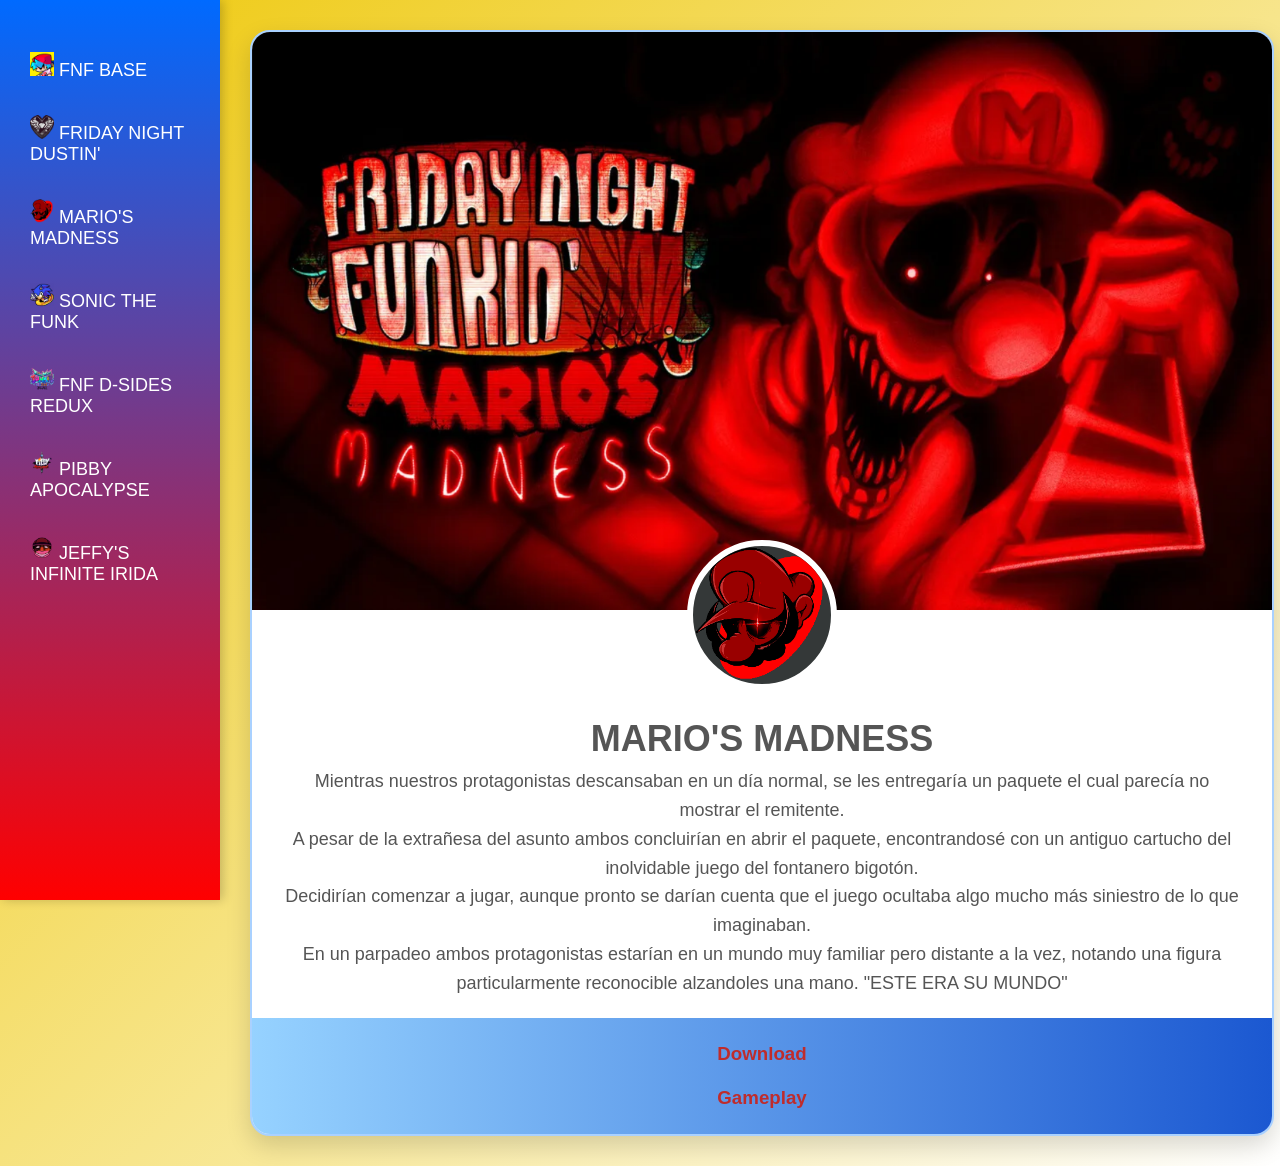
<file: MM.html>
<html>
  <head>
        <meta charset="UTF-8">
        <meta name="viewport" content="width=device-width, initial-scale=1.0">
        <title>MARIO'S MADNESS</title>
            <link rel="stylesheet" href="CSS\MM.css">
    </head>

    <body>
       
    <nav>
    <a href="index.html">
        <img src="img\FNF-icon.webp" alt="Inicio" >
        FNF BASE
    </a>
    <a href="FND.html">
        <img src="img\fnd-icon.ico"  alt="">
        FRIDAY NIGHT DUSTIN'
    </a>
    <a href="MM.html">
        <img src="img\MM-icon.ico" alt="">
        MARIO'S MADNESS
    </a>
    <a href="STF.html">
        <img src="img\STF-icon.ico" alt="">
        SONIC THE FUNK
    </a>
    <a href="DSR.html">
        <img src="img\D-SIDES REDUX.png" alt="">
        FNF D-SIDES REDUX
    </a>
    <a href="PA.html">
        <img src="img\PA-icon.jpg" alt="">
        PIBBY APOCALYPSE
    </a>
    <a href="JII.html">
        <img src="img\JII-icon.png" alt="" >
            JEFFY'S INFINITE IRIDA
    </a>
    </nav>
       
        <div class="contenedor">
            <div class="top-banner">
                <img src="img\MM.png" alt="img\MM-alt.jpg">
            </div>
            <header>
                
            </header>
    <main>
        <div class="foto">
            <img src="img\MM-icon.ico" alt="">
    </div>
    <div class="texto">
        <h1>MARIO'S MADNESS</h1>
        <p>Mientras nuestros protagonistas descansaban en un día normal, se les entregaría un paquete el cual parecía no mostrar el remitente.<br>
		A pesar de la extrañesa del asunto ambos concluirían en abrir el paquete, encontrandosé con un antiguo cartucho del inolvidable juego del fontanero bigotón.<br>
		Decidirían comenzar a jugar, aunque pronto se darían cuenta que el juego ocultaba algo mucho más siniestro de lo que imaginaban. <br>
		En un parpadeo ambos protagonistas estarían en un mundo muy familiar pero distante a la vez, notando una figura particularmente reconocible alzandoles una mano. "ESTE ERA SU MUNDO"</p>
        </div>
    </main>

    <footer>
        <h3>
        <a href="https://gamebanana.com/mods/359554"> Download </a> 
        <br><br>
        <a href="https://youtu.be/jhU5g0ofFIM?si=OV9NDiJQLlDSSLLF"> Gameplay </a>
        </h3>
    </footer>
    </div>
    </body>
</html>
</file>
